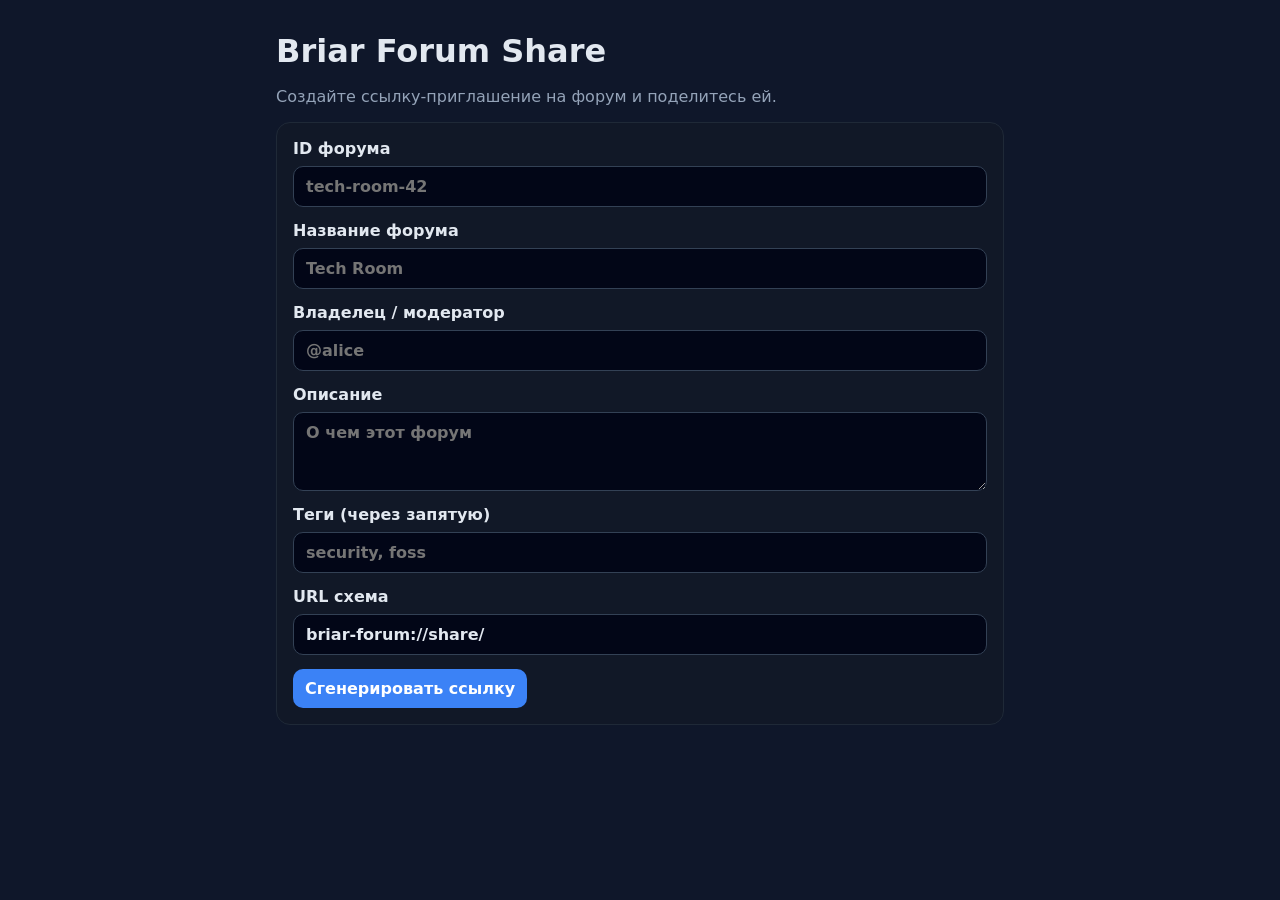
<file: index.html>
<!doctype html>
<html lang="ru">
<head>
  <meta charset="UTF-8" />
  <meta name="viewport" content="width=device-width, initial-scale=1.0" />
  <title>Briar Forum Share</title>
  <link rel="stylesheet" href="styles.css" />
</head>
<body>
  <main class="container">
    <h1>Briar Forum Share</h1>
    <p class="subtitle">Создайте ссылку-приглашение на форум и поделитесь ей.</p>

    <form id="share-form" class="card">
      <label>
        ID форума
        <input type="text" name="forumId" placeholder="tech-room-42" required />
      </label>

      <label>
        Название форума
        <input type="text" name="forumName" placeholder="Tech Room" required />
      </label>

      <label>
        Владелец / модератор
        <input type="text" name="owner" placeholder="@alice" required />
      </label>

      <label>
        Описание
        <textarea name="description" rows="3" placeholder="О чем этот форум"></textarea>
      </label>

      <label>
        Теги (через запятую)
        <input type="text" name="tags" placeholder="security, foss" />
      </label>

      <label>
        URL схема
        <input type="text" name="scheme" value="briar-forum://share/" required />
      </label>

      <button type="submit">Сгенерировать ссылку</button>
    </form>

    <section id="result" class="card hidden" aria-live="polite">
      <h2>Результат</h2>
      <label>
        Ссылка для шаринга
        <textarea id="share-link" readonly rows="4"></textarea>
      </label>

      <label>
        Markdown
        <textarea id="markdown" readonly rows="3"></textarea>
      </label>

      <div class="actions">
        <button id="copy-link" type="button">Копировать ссылку</button>
        <button id="copy-markdown" type="button">Копировать Markdown</button>
        <button id="download-json" type="button">Скачать JSON</button>
      </div>
    </section>
  </main>

  <script src="app.js"></script>
</body>
</html>
</file>
<file: styles.css>
:root {
  color-scheme: light dark;
  --bg: #0f172a;
  --fg: #e2e8f0;
  --card: #111827;
  --muted: #94a3b8;
  --accent: #3b82f6;
}

* { box-sizing: border-box; }
body {
  margin: 0;
  font-family: Inter, system-ui, -apple-system, Segoe UI, Roboto, sans-serif;
  background: var(--bg);
  color: var(--fg);
}

.container {
  max-width: 760px;
  margin: 32px auto;
  padding: 0 16px 40px;
}

.subtitle { color: var(--muted); margin-top: -4px; }

.card {
  background: var(--card);
  border-radius: 14px;
  padding: 16px;
  margin-top: 16px;
  border: 1px solid #1f2937;
}

label {
  display: grid;
  gap: 8px;
  margin-bottom: 14px;
  font-weight: 600;
}

input, textarea, button {
  font: inherit;
}

input, textarea {
  width: 100%;
  border-radius: 10px;
  border: 1px solid #334155;
  background: #020617;
  color: var(--fg);
  padding: 10px 12px;
}

button {
  border: 0;
  border-radius: 10px;
  background: var(--accent);
  color: white;
  padding: 10px 12px;
  cursor: pointer;
  font-weight: 600;
}

.actions {
  display: flex;
  flex-wrap: wrap;
  gap: 8px;
}

.hidden { display: none; }
</file>
